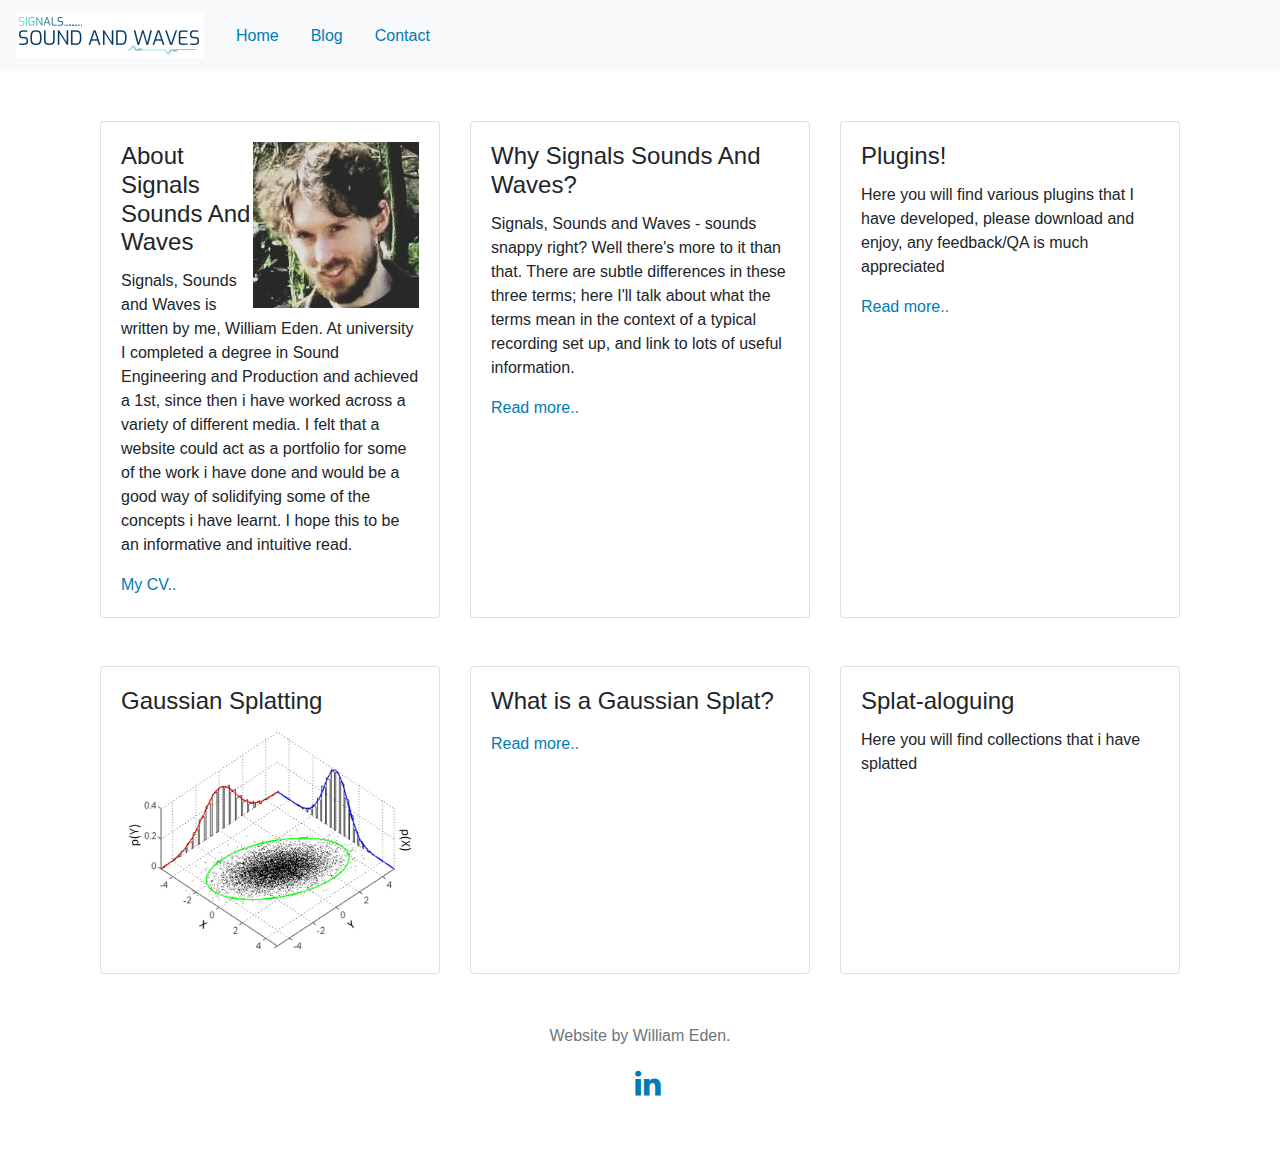
<file: index.html>
<html>

<head>
  <link rel="stylesheet" href="https://cdnjs.cloudflare.com/ajax/libs/font-awesome/4.7.0/css/font-awesome.min.css">
  <link rel="stylesheet" href="https://stackpath.bootstrapcdn.com/bootstrap/4.3.1/css/bootstrap.min.css"
    integrity="sha384-ggOyR0iXCbMQv3Xipma34MD+dH/1fQ784/j6cY/iJTQUOhcWr7x9JvoRxT2MZw1T" crossorigin="anonymous">
  <link rel="stylesheet" href="index.css">
  <meta name="viewport" content="initial-scale=1">
  <title>Signals Sounds and Waves</title>
</head>

<body>
  <nav class="navbar sticky-top navbar-expand-lg navbar-light bg-light">
    <a class="navbar-brand" href="index.html">
      <img src="Logo.jpeg" alt="Logo">
    </a>
    <button class="navbar-toggler" type="button" data-toggle="collapse" data-target="#navbarNav"
      aria-controls="navbarNav" aria-expanded="false" aria-label="Toggle navigation">
      <span class="navbar-toggler-icon"></span>
    </button>
    <div class="collapse navbar-collapse" id="navbarNav">
      <ul class="nav justify-content-end">
        <li class="nav-item active">
          <a class="nav-link" href="index.html">Home<span class="sr-only">(current)</span></a>
        </li>
        <li class="nav-item">
          <a class="nav-link" href="blog.html">Blog</a>
        </li>
        <li class="nav-item">
          <a class="nav-link" href="contact.html">Contact</a>
        </li>
      </ul>
    </div>
  </nav>


  <div class="container">

    <div class="card-deck mx-auto">

      <div class="card">
        <div class="card-body">
          <img src="wim_linkedin.jpeg" alt="Card image" style="float: right;">
          <h4 class="card-title">About Signals Sounds And Waves</h4>
          <p class="card-text">
            Signals, Sounds and Waves is written by me, William Eden. At university I completed a degree in Sound
            Engineering
            and Production and achieved a 1st, since then i have worked across a variety of different media. I felt that
            a website could act as a portfolio for some of the work i have done and
            would be a good way of solidifying some of the concepts i have learnt. I hope this to be an informative and
            intuitive read.</p>
          <a href="cv.html" class="card-link">My CV..</a>
        </div>
      </div>
      <div class="card">
        <div class="card-body">
          <h4 class="card-title">Why Signals Sounds And Waves?</h4>
          <p class="card-text">
            Signals, Sounds and Waves - sounds snappy right? Well there's more to it than that. There are subtle
            differences in these three terms; here I'll talk about what the terms mean in the context of a typical
            recording set up, and link to lots of useful information. </p>
          <a href="why.html" class="card-link">Read more..</a>
        </div>
      </div>
      <div class="card">
        <div class="card-body">
          <h4 class="card-title">Plugins!</h4>
          <p class="card-text">
            Here you will find various plugins that I have developed, please download and enjoy,
            any feedback/QA is much appreciated </p>
          <a href="plugins.html" class="card-link">Read more..</a>
        </div>
      </div>
    </div>

  <br></br>

    <div class="card-deck mx-auto">

      <div class="card">
        <div class="card-body">
          <h4 class="card-title">Gaussian Splatting</h4>
          <img src="Gaussian.png" alt="Card image" style="float:inline-end">
          <p class="card-text">
          </p>
        </div>
      </div>
      <div class="card">
        <div class="card-body">
          <h4 class="card-title">What is a Gaussian Splat?</h4>
          <p class="card-text">
          </p>
          <a href="GaussianSplatting.html" class="card-link">Read more..</a>
        </div>
      </div>
      <div class="card">
        <div class="card-body">
          <h4 class="card-title">Splat-aloguing</h4>
          <p class="card-text">
            Here you will find collections that i have splatted </p>
        </div>
      </div>
    </div>
  </div>

  <div class="container footer">
    <p class="text-muted" style="text-align: center;">
      Website by William Eden.<br />
      <a href="https://www.linkedin.com/in/william-eden-93bb91111/" class="fa fa-linkedin"></a>
    </p>

  </div>
  <script src="https://code.jquery.com/jquery-3.3.1.slim.min.js"
    integrity="sha384-q8i/X+965DzO0rT7abK41JStQIAqVgRVzpbzo5smXKp4YfRvH+8abtTE1Pi6jizo"
    crossorigin="anonymous"></script>
  <script src="https://cdn.jsdelivr.net/npm/popper.js@1.14.7/dist/umd/popper.min.js"
    integrity="sha384-UO2eT0CpHqdSJQ6hJty5KVphtPhzWj9WO1clHTMGa3JDZwrnQq4sF86dIHNDz0W1"
    crossorigin="anonymous"></script>
  <script src="https://cdn.jsdelivr.net/npm/bootstrap@4.3.1/dist/js/bootstrap.min.js"
    integrity="sha384-JjSmVgyd0p3pXB1rRibZUAYoIIy6OrQ6VrjIEaFf/nJGzIxFDsf4x0xIM+B07jRM"
    crossorigin="anonymous"></script>
</body>
</file>
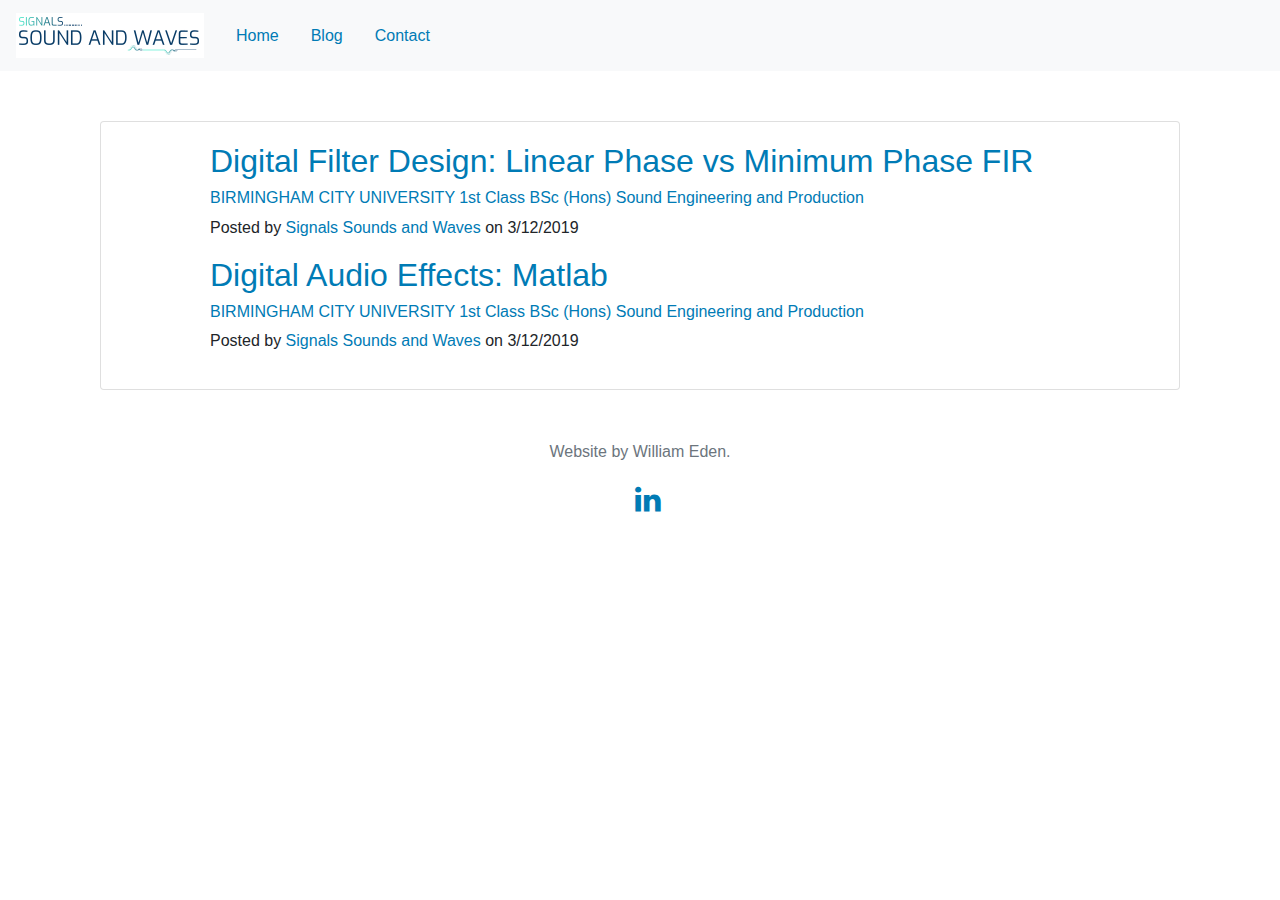
<file: blog.html>
<html>

<head>

    <link rel="stylesheet" href="https://cdnjs.cloudflare.com/ajax/libs/font-awesome/4.7.0/css/font-awesome.min.css">
    <link rel="stylesheet" href="https://stackpath.bootstrapcdn.com/bootstrap/4.3.1/css/bootstrap.min.css"
        integrity="sha384-ggOyR0iXCbMQv3Xipma34MD+dH/1fQ784/j6cY/iJTQUOhcWr7x9JvoRxT2MZw1T" crossorigin="anonymous">
    <link rel="stylesheet" href="index.css">
    <meta name="viewport" content="initial-scale=1">
    <title>Signals Sounds and Waves</title>
</head>

<body>

    <nav class="navbar navbar-expand-lg navbar-light bg-light">
        <a class="navbar-brand" href="index.html">
            <img src="Logo.jpeg" alt="Logo">
        </a>
        <button class="navbar-toggler" type="button" data-toggle="collapse" data-target="#navbarNav"
            aria-controls="navbarNav" aria-expanded="false" aria-label="Toggle navigation">
            <span class="navbar-toggler-icon"></span>
        </button>
        <div class="collapse navbar-collapse" id="navbarNav">
            <ul class="nav justify-content-end">
                <li class="nav-item">
                    <a class="nav-link" href="index.html">Home <span class="sr-only">(current)</span></a>
                </li>
                <li class="nav-item active">
                    <a class="nav-link" href="blog.html">Blog</a>
                </li>
                <li class="nav-item">
                    <a class="nav-link" href="contact.html">Contact</a>
                </li>
            </ul>
        </div>
    </nav>
    <div class="container">

        <div class="card-deck mx-auto">

            <div class="card">
                <div class="card-body">

                    <div class="row">
                        <div class="col-lg-10 col-md-10 mx-auto">
                            <div class="post-preview">
                                <a href="final_updated_9.23.pdf">
                                    <h2 class="post-title">
                                        Digital Filter Design: Linear Phase vs Minimum Phase FIR
                                    </h2>
                                    <h6 class="post-subtitle">
                                        BIRMINGHAM CITY UNIVERSITY
                                        1st Class BSc (Hons) Sound Engineering and Production
                                    </h6>
                                </a>
                                <p class="post-meta">Posted by
                                    <a href="#">Signals Sounds and Waves</a>
                                    on 3/12/2019
                                </p>
                            </div>
                        </div>
                        <div class="col-lg-10 col-md-10 mx-auto">
                            <div class="post-preview">
                                <a href="DAFX.html">
                                    <h2 class="post-title">
                                        Digital Audio Effects: Matlab
                                    </h2>
                                    <h6 class="post-subtitle">
                                        BIRMINGHAM CITY UNIVERSITY
                                        1st Class BSc (Hons) Sound Engineering and Production
                                    </h6>
                                </a>
                                <p class="post-meta">Posted by
                                    <a href="#">Signals Sounds and Waves</a>
                                    on 3/12/2019
                                </p>
                            </div>
                        </div>
                    </div>
                </div>
            </div>
        </div>

        <div class="container footer">
            <p class="text-muted" style="text-align: center;">
                Website by William Eden.<br />
                <a href="https://www.linkedin.com/in/william-eden-93bb91111/" class="fa fa-linkedin"></a>
            </p>

        </div>
        <script src="https://code.jquery.com/jquery-3.3.1.slim.min.js"
            integrity="sha384-q8i/X+965DzO0rT7abK41JStQIAqVgRVzpbzo5smXKp4YfRvH+8abtTE1Pi6jizo"
            crossorigin="anonymous"></script>
        <script src="https://cdn.jsdelivr.net/npm/popper.js@1.14.7/dist/umd/popper.min.js"
            integrity="sha384-UO2eT0CpHqdSJQ6hJty5KVphtPhzWj9WO1clHTMGa3JDZwrnQq4sF86dIHNDz0W1"
            crossorigin="anonymous"></script>
        <script src="https://cdn.jsdelivr.net/npm/bootstrap@4.3.1/dist/js/bootstrap.min.js"
            integrity="sha384-JjSmVgyd0p3pXB1rRibZUAYoIIy6OrQ6VrjIEaFf/nJGzIxFDsf4x0xIM+B07jRM"
            crossorigin="anonymous"></script>
</body>
</file>
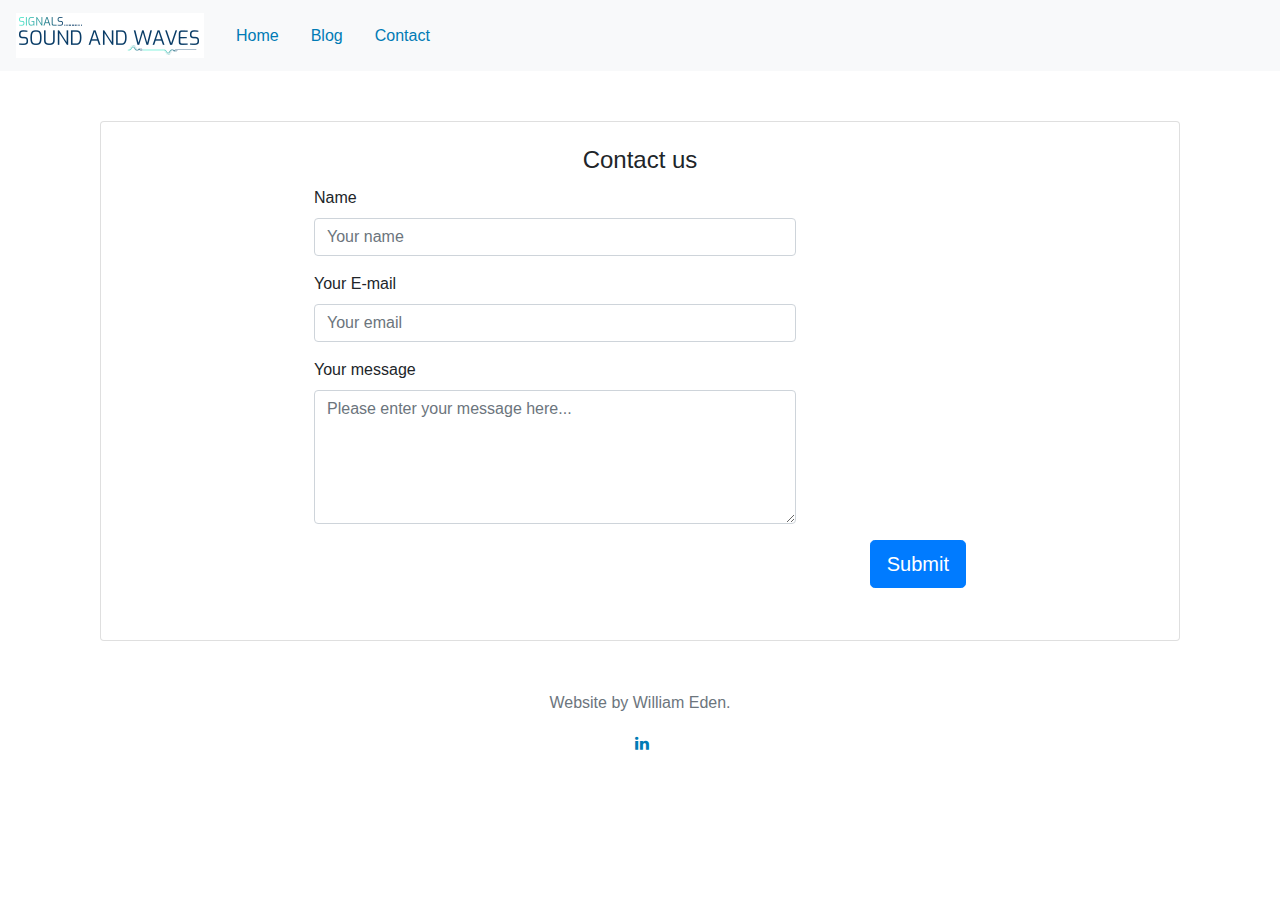
<file: contact.html>
<html>

<head>

    <link rel="stylesheet" href="index.css">
    <link rel="stylesheet" href="https://cdnjs.cloudflare.com/ajax/libs/font-awesome/4.7.0/css/font-awesome.min.css">
    <link rel="stylesheet" href="https://stackpath.bootstrapcdn.com/bootstrap/4.3.1/css/bootstrap.min.css"
        integrity="sha384-ggOyR0iXCbMQv3Xipma34MD+dH/1fQ784/j6cY/iJTQUOhcWr7x9JvoRxT2MZw1T" crossorigin="anonymous">
    <meta name="viewport" content="initial-scale=1">
    <title>Signals Sounds and Waves</title>
</head>

<body>

    <nav class="navbar navbar-expand-lg navbar-light bg-light">
        <a class="navbar-brand" href="index.html">
            <img src="Logo.jpeg" alt="Logo">
        </a>
        <button class="navbar-toggler" type="button" data-toggle="collapse" data-target="#navbarNav"
            aria-controls="navbarNav" aria-expanded="false" aria-label="Toggle navigation">
            <span class="navbar-toggler-icon"></span>
        </button>
        <div class="collapse navbar-collapse" id="navbarNav">
            <ul class="nav justify-content-end">
                <li class="nav-item">
                    <a class="nav-link" href="index.html">Home <span class="sr-only">(current)</span></a>
                </li>
                <li class="nav-item">
                    <a class="nav-link" href="blog.html">Blog</a>
                </li>
                <li class="nav-item active">
                    <a class="nav-link" href="contact.html">Contact</a>
                </li>
            </ul>
        </div>
    </nav>

    <div class="container">
        <div class="card-deck mx-auto">

            <div class="card">
                <div class="card-body">
                    <div class="row">
                        <div class="col-lg-8 offset-lg-2 col-md-10 mx-auto">
                            <div class="well well-sm">
                                <form class="form-horizontal" method="POST" action="https://formspree.io/xrgyjoqo">
                                    <fieldset>
                                        <legend class="text-center">Contact us</legend>

                                        <!-- Name input-->
                                        <div class="form-group">
                                            <label class="col-md-3 control-label" for="name">Name</label>
                                            <div class="col-md-9">
                                                <input id="name" name="name" type="text" placeholder="Your name"
                                                    class="form-control">
                                            </div>
                                        </div>

                                        <!-- Email input-->
                                        <div class="form-group">
                                            <label class="col-md-3 control-label" for="email">Your E-mail</label>
                                            <div class="col-md-9">
                                                <input id="email" name="email" type="text" placeholder="Your email"
                                                    class="form-control">
                                            </div>
                                        </div>

                                        <!-- Message body -->
                                        <div class="form-group">
                                            <label class="col-md-3 control-label" for="message">Your message</label>
                                            <div class="col-md-9">
                                                <textarea class="form-control" id="message" name="message"
                                                    placeholder="Please enter your message here..." rows="5"></textarea>
                                            </div>
                                        </div>

                                        <!-- Form actions -->
                                        <div class="form-group">
                                            <div class="col-md-12 text-right">
                                                <button type="submit" class="btn btn-primary btn-lg"
                                                    id="button">Submit</button>
                                            </div>
                                        </div>
                                    </fieldset>
                                </form>
                            </div>

                        </div>
                    </div>
                </div>
            </div>



            <div class="container footer">
                <p class="text-muted" style="text-align: center;">
                    Website by William Eden.<br />
                    <a href="https://www.linkedin.com/in/william-eden-93bb91111/" class="fa fa-linkedin"></a>
                </p>

            </div>
            <script src="https://code.jquery.com/jquery-3.3.1.slim.min.js"
                integrity="sha384-q8i/X+965DzO0rT7abK41JStQIAqVgRVzpbzo5smXKp4YfRvH+8abtTE1Pi6jizo"
                crossorigin="anonymous"></script>
            <script src="https://cdn.jsdelivr.net/npm/popper.js@1.14.7/dist/umd/popper.min.js"
                integrity="sha384-UO2eT0CpHqdSJQ6hJty5KVphtPhzWj9WO1clHTMGa3JDZwrnQq4sF86dIHNDz0W1"
                crossorigin="anonymous"></script>
            <script src="https://cdn.jsdelivr.net/npm/bootstrap@4.3.1/dist/js/bootstrap.min.js"
                integrity="sha384-JjSmVgyd0p3pXB1rRibZUAYoIIy6OrQ6VrjIEaFf/nJGzIxFDsf4x0xIM+B07jRM"
                crossorigin="anonymous"></script>
</body>
</file>
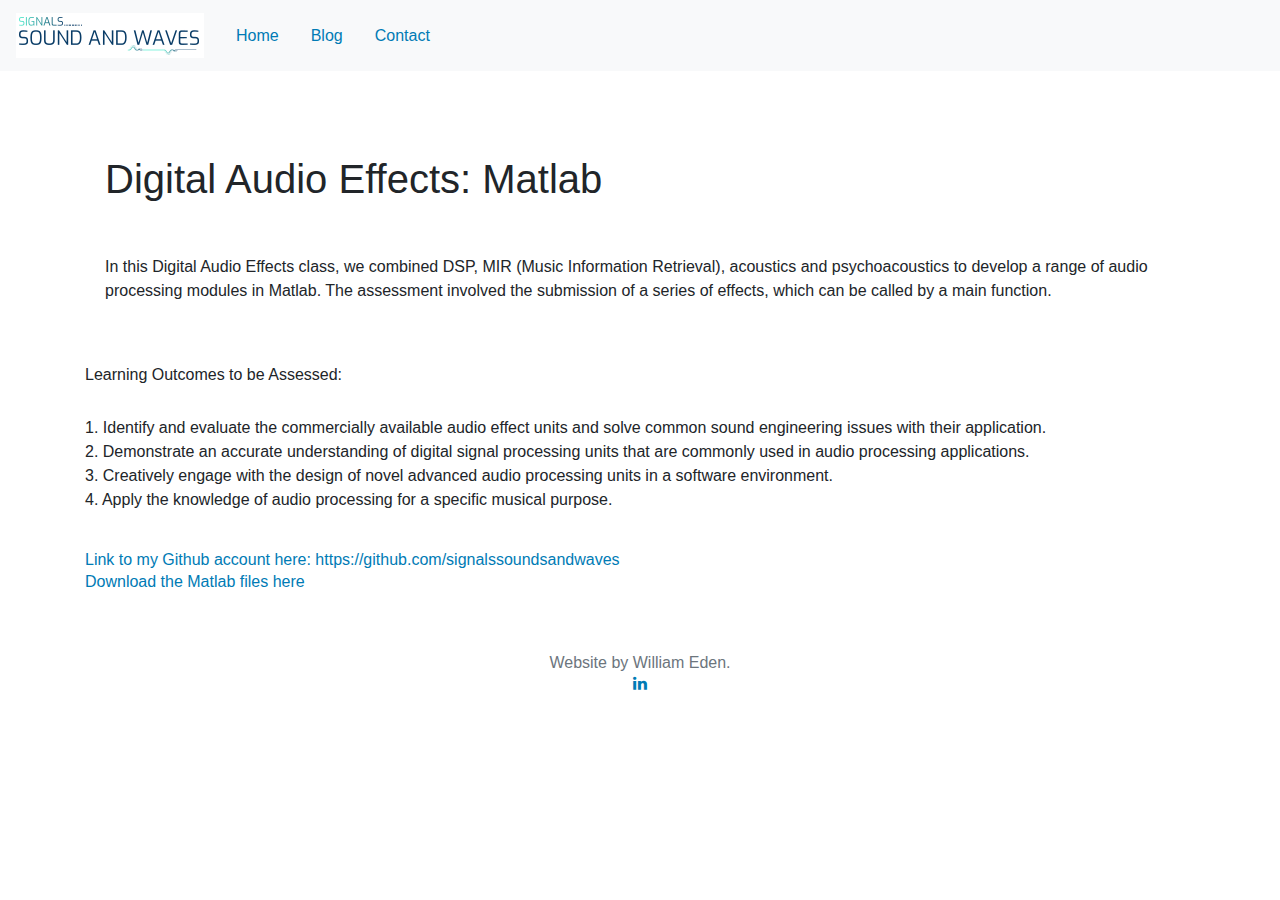
<file: DAFX.html>
<html>

<head>
    <link rel="stylesheet" href="why.css">
    <link rel="stylesheet" href="https://cdnjs.cloudflare.com/ajax/libs/font-awesome/4.7.0/css/font-awesome.min.css">
    <link rel="stylesheet" href="https://stackpath.bootstrapcdn.com/bootstrap/4.3.1/css/bootstrap.min.css"
        integrity="sha384-ggOyR0iXCbMQv3Xipma34MD+dH/1fQ784/j6cY/iJTQUOhcWr7x9JvoRxT2MZw1T" crossorigin="anonymous">

    <title>Digital Audio Effects: Matlab</title>
</head>

<body>

    <nav class="navbar navbar-expand-lg navbar-light bg-light">
        <a class="navbar-brand" href="#">
            <img src="Logo.jpeg" alt="Logo">
        </a>
        <button class="navbar-toggler" type="button" data-toggle="collapse" data-target="#navbarNav"
            aria-controls="navbarNav" aria-expanded="false" aria-label="Toggle navigation">
            <span class="navbar-toggler-icon"></span>
        </button>
        <div class="collapse navbar-collapse" id="navbarNav">
            <ul class="nav justify-content-end">
                <li class="nav-item">
                    <a class="nav-link" href="index.html">Home <span class="sr-only">(current)</span></a>
                </li>
                <li class="nav-item">
                    <a class="nav-link" href="blog.html">Blog</a>
                </li>
                <li class="nav-item">
                    <a class="nav-link" href="contact.html">Contact</a>
                </li>
            </ul>
        </div>
    </nav>

    <div class="container">

        <br>
        <h1>Digital Audio Effects: Matlab</h1>
        <br />
        <p>
            In this Digital Audio Effects class, we combined DSP, MIR (Music Information Retrieval), acoustics and psychoacoustics to develop a
            range of audio processing modules in Matlab. The assessment involved the submission of a series of
            effects, which can be called by a main function.
        </p>
        <p>
            <h6>Learning Outcomes to be Assessed:</h6>
            <br>
            1. Identify and evaluate the commercially available audio effect units and solve common sound engineering
            issues with their application.
            <br>
            2. Demonstrate an accurate understanding of digital signal processing units that are commonly used in audio
            processing applications.
            <br>
            3. Creatively engage with the design of novel advanced audio processing units in a software environment.
            <br>
            4. Apply the knowledge of audio processing for a specific musical purpose.
        </p>
        <a href= "https://github.com/signalssoundsandwaves">Link to my Github account here: https://github.com/signalssoundsandwaves</a>
        <a href="Matlab_FX.zip">
            <h6>Download the Matlab files here</h6>
        </a>

        <div class="container footer">
            <p class="text-muted" style="text-align: center;">
                Website by William Eden.<br />
                <a href="#" class="fa fa-linkedin"></a>
            </p>

        </div>


    </div>

</body>
</file>
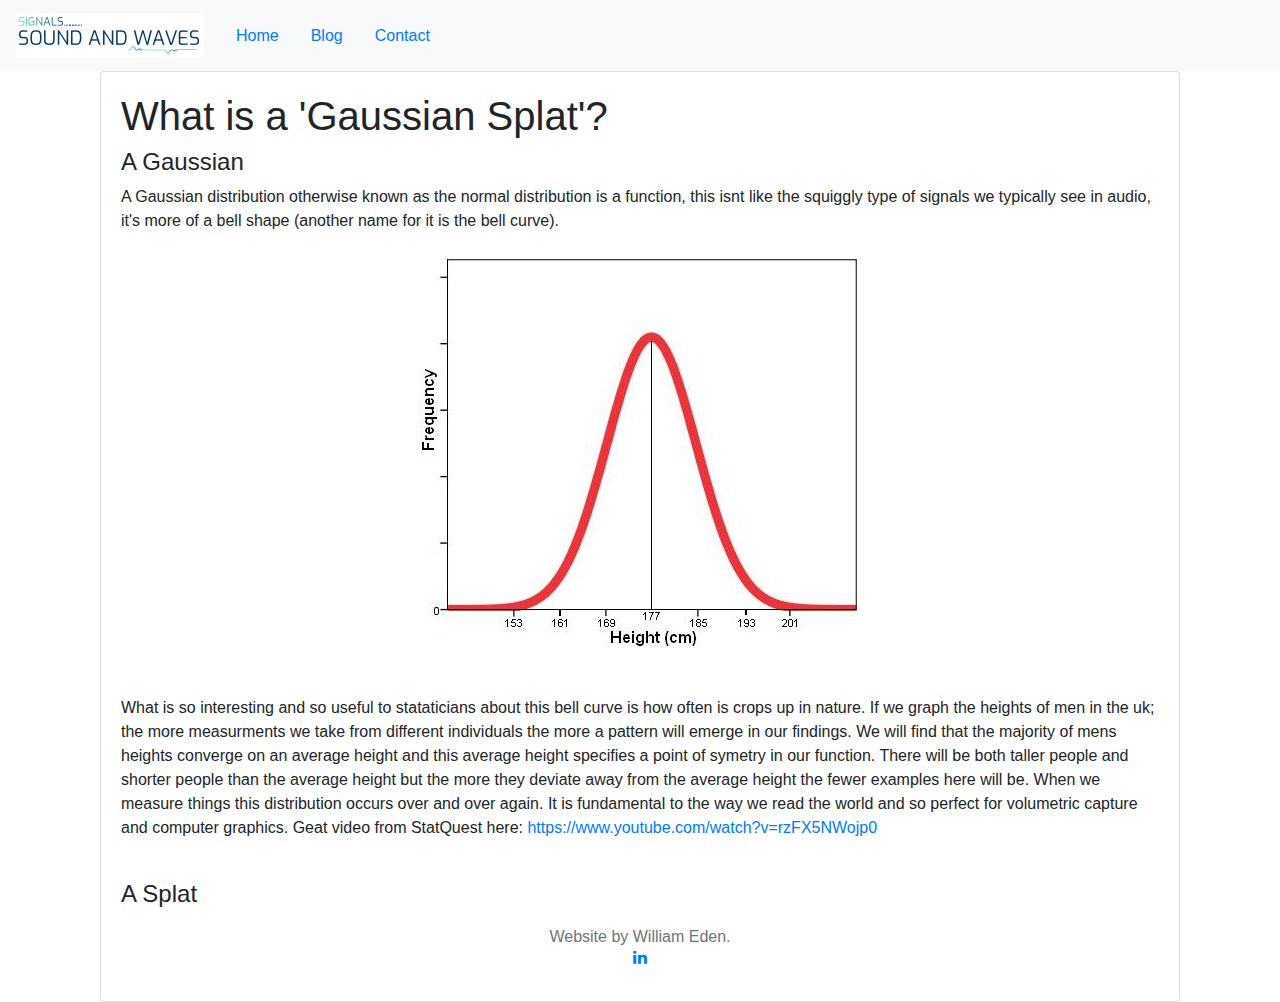
<file: GaussianSplatting.html>
<html></html>

<head>

    <link rel="stylesheet" href="https://cdnjs.cloudflare.com/ajax/libs/font-awesome/4.7.0/css/font-awesome.min.css">
    <link rel="stylesheet" href="https://stackpath.bootstrapcdn.com/bootstrap/4.3.1/css/bootstrap.min.css"
        integrity="sha384-ggOyR0iXCbMQv3Xipma34MD+dH/1fQ784/j6cY/iJTQUOhcWr7x9JvoRxT2MZw1T" crossorigin="anonymous">
    <link rel="stylesheet" href="GaussianSplattimg.css">
    <meta name="viewport" content="initial-scale=1">
    <title>Why Signals Sounds and Waves?</title>
</head>

<body>
    <nav class="navbar sticky-top navbar-expand-lg navbar-light bg-light">
        <a class="navbar-brand" href="index.html">
            <img src="Logo.jpeg" alt="Logo">
        </a>
        <button class="navbar-toggler" type="button" data-toggle="collapse" data-target="#navbarNav"
            aria-controls="navbarNav" aria-expanded="false" aria-label="Toggle navigation">
            <span class="navbar-toggler-icon"></span>
        </button>
        <div class="collapse navbar-collapse" id="navbarNav">
            <ul class="nav justify-content-end">
                <li class="nav-item">
                    <a class="nav-link" href="index.html">Home <span class="sr-only">(current)</span></a>
                </li>
                <li class="nav-item">
                    <a class="nav-link" href="blog.html">Blog</a>
                </li>
                <li class="nav-item">
                    <a class="nav-link" href="contact.html">Contact</a>
                </li>
            </ul>
        </div>
    </nav>

    <div class="container">

        <div class="card-deck mx-auto">

            <div class="card">
                <div class="card-body">
                    <h1>What is a 'Gaussian Splat'?</h1>
                    <h4>A Gaussian</h4>
                    <p> 
                        A Gaussian distribution otherwise known as the normal distribution is a function, this isnt like the squiggly type of signals we typically see in audio, 
                        it's more of a bell shape (another name for it is the bell curve).
                        <br>
                        <br>
                        <img src="normal_curve.jpg" alt="Card image" class="img-fluid">
                        <br>
                        <br> 
                        What is so interesting and so useful to stataticians about this bell curve is how often is crops up in nature. 
                        If we graph the heights of men in the uk; the more measurments we take from different individuals the more a pattern will emerge in our findings. We will find that the majority of 
                        mens heights converge on an average height and this average height specifies a point of symetry in our function. There will be both taller people and shorter people than the average 
                        height but the more they deviate away from the average height the fewer examples here will be. When we measure things this distribution occurs over and over again. 
                        It is fundamental to the way we read the world and so perfect for volumetric capture and computer graphics. Geat video from StatQuest here:
                        <a
                        href="https://www.youtube.com/watch?v=rzFX5NWojp0l">https://www.youtube.com/watch?v=rzFX5NWojp0</a>        
                        <br />
                        <br />
                    </p>


                    <h4>A Splat</h4>
                    <p>
                    </p>  

        <div class="container footer">
            <p class="text-muted" style="text-align: center;">
                Website by William Eden.<br />
                <a href="https://www.linkedin.com/in/william-eden-93bb91111/" class="fa fa-linkedin"></a>
            </p>

        </div>


    </div>
    <script src="https://code.jquery.com/jquery-3.3.1.slim.min.js" integrity="sha384-q8i/X+965DzO0rT7abK41JStQIAqVgRVzpbzo5smXKp4YfRvH+8abtTE1Pi6jizo" crossorigin="anonymous"></script>
    <script src="https://cdn.jsdelivr.net/npm/popper.js@1.14.7/dist/umd/popper.min.js" integrity="sha384-UO2eT0CpHqdSJQ6hJty5KVphtPhzWj9WO1clHTMGa3JDZwrnQq4sF86dIHNDz0W1" crossorigin="anonymous"></script>
    <script src="https://cdn.jsdelivr.net/npm/bootstrap@4.3.1/dist/js/bootstrap.min.js" integrity="sha384-JjSmVgyd0p3pXB1rRibZUAYoIIy6OrQ6VrjIEaFf/nJGzIxFDsf4x0xIM+B07jRM" crossorigin="anonymous"></script>
</body>
</file>
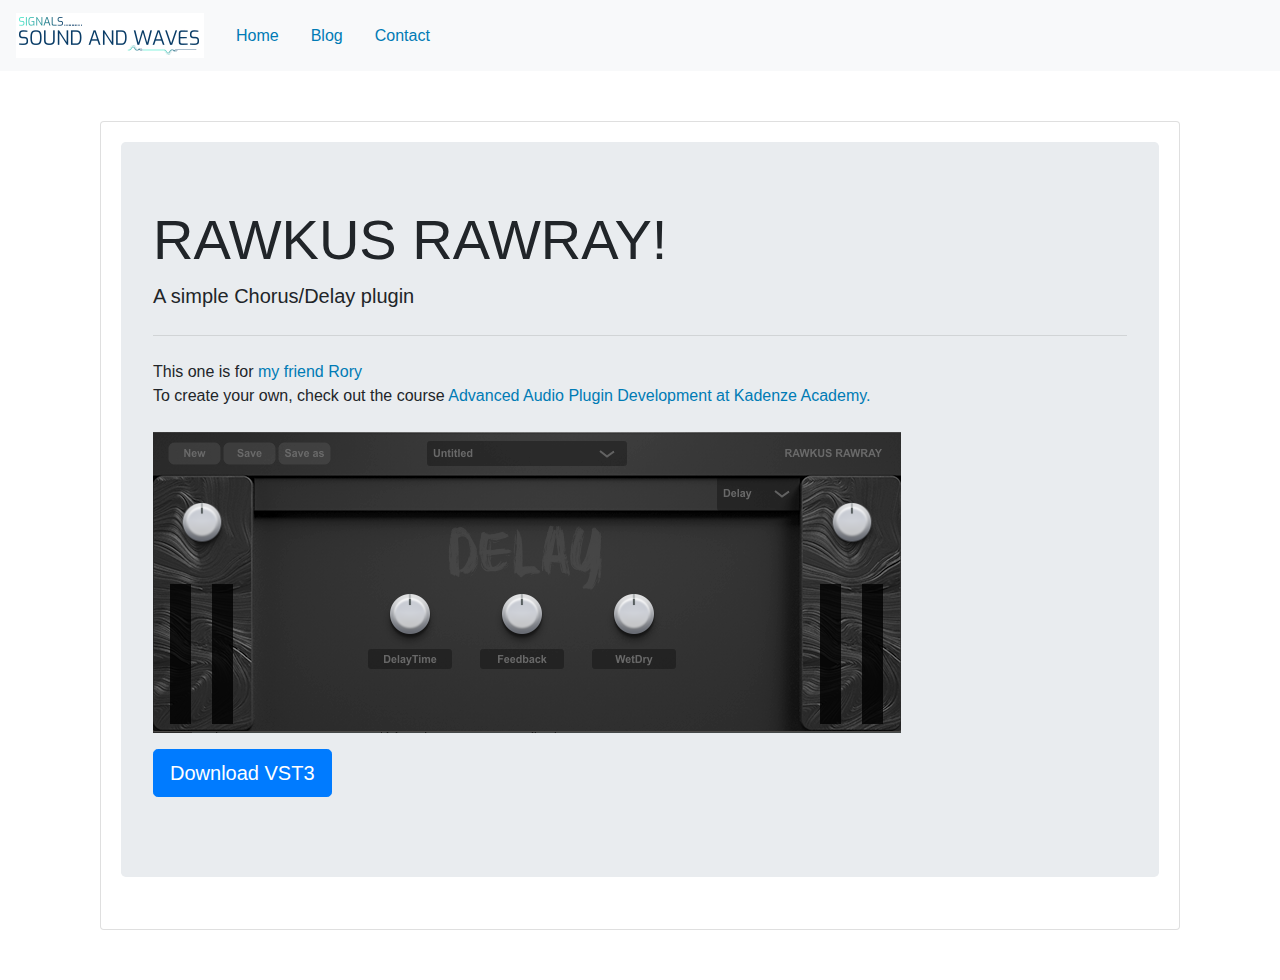
<file: plugins.html>
<html>

<head>
    <link rel="stylesheet" href="https://stackpath.bootstrapcdn.com/bootstrap/4.3.1/css/bootstrap.min.css"
        integrity="sha384-ggOyR0iXCbMQv3Xipma34MD+dH/1fQ784/j6cY/iJTQUOhcWr7x9JvoRxT2MZw1T" crossorigin="anonymous">
    <link rel="stylesheet" href="index.css">
    <meta name="viewport" content="initial-scale=1">
    <title>Plugins</title>
</head>

<body>
    <nav class="navbar navbar-expand-lg navbar-light bg-light">
        <a class="navbar-brand" href="index.html">
            <img src="Logo.jpeg" alt="Logo">
        </a>
        <button class="navbar-toggler" type="button" data-toggle="collapse" data-target="#navbarNav"
            aria-controls="navbarNav" aria-expanded="false" aria-label="Toggle navigation">
            <span class="navbar-toggler-icon"></span>
        </button>
        <div class="collapse navbar-collapse" id="navbarNav">
            <ul class="nav justify-content-end">
                <li class="nav-item active">
                    <a class="nav-link" href="index.html">Home<span class="sr-only">(current)</span></a>
                </li>
                <li class="nav-item">
                    <a class="nav-link" href="blog.html">Blog</a>
                </li>
                <li class="nav-item">
                    <a class="nav-link" href="contact.html">Contact</a>
                </li>
            </ul>
        </div>
    </nav>

    <div class="container">

        <div class="card-deck mx-auto">

            <div class="card">
                <div class="card-body">
                    <div class="jumbotron">
                        <h1 class="display-4">RAWKUS RAWRAY!</h1>
                        <p class="lead">A simple Chorus/Delay plugin</p>
                        <hr class="my-4">
                        <p> This one is for <a href="https://www.instagram.com/roryattwell/?hl=en-gb"> my friend Rory </a>
                            <br />
                            To create your own, check out the course <a href="https://www.kadenze.com/courses/advanced-audio-plugin-development/info"> Advanced Audio Plugin Development at Kadenze Academy. </a> 
                            <br />
                            <br />
                            <img src="RawkusRawray.png" class="img-fluid">
                        </p>
                        <p class="lead">
                          <a class="btn btn-primary btn-lg" href="RAWKUSRAWRAY.vst3" download role="button">Download VST3</a>
                        </p>
                      </div>


                </div>
            </div>
        </div>
    </div>
    <script src="https://code.jquery.com/jquery-3.3.1.slim.min.js"
        integrity="sha384-q8i/X+965DzO0rT7abK41JStQIAqVgRVzpbzo5smXKp4YfRvH+8abtTE1Pi6jizo"
        crossorigin="anonymous"></script>
    <script src="https://cdn.jsdelivr.net/npm/popper.js@1.14.7/dist/umd/popper.min.js"
        integrity="sha384-UO2eT0CpHqdSJQ6hJty5KVphtPhzWj9WO1clHTMGa3JDZwrnQq4sF86dIHNDz0W1"
        crossorigin="anonymous"></script>
    <script src="https://cdn.jsdelivr.net/npm/bootstrap@4.3.1/dist/js/bootstrap.min.js"
        integrity="sha384-JjSmVgyd0p3pXB1rRibZUAYoIIy6OrQ6VrjIEaFf/nJGzIxFDsf4x0xIM+B07jRM"
        crossorigin="anonymous"></script>
</body>
</file>
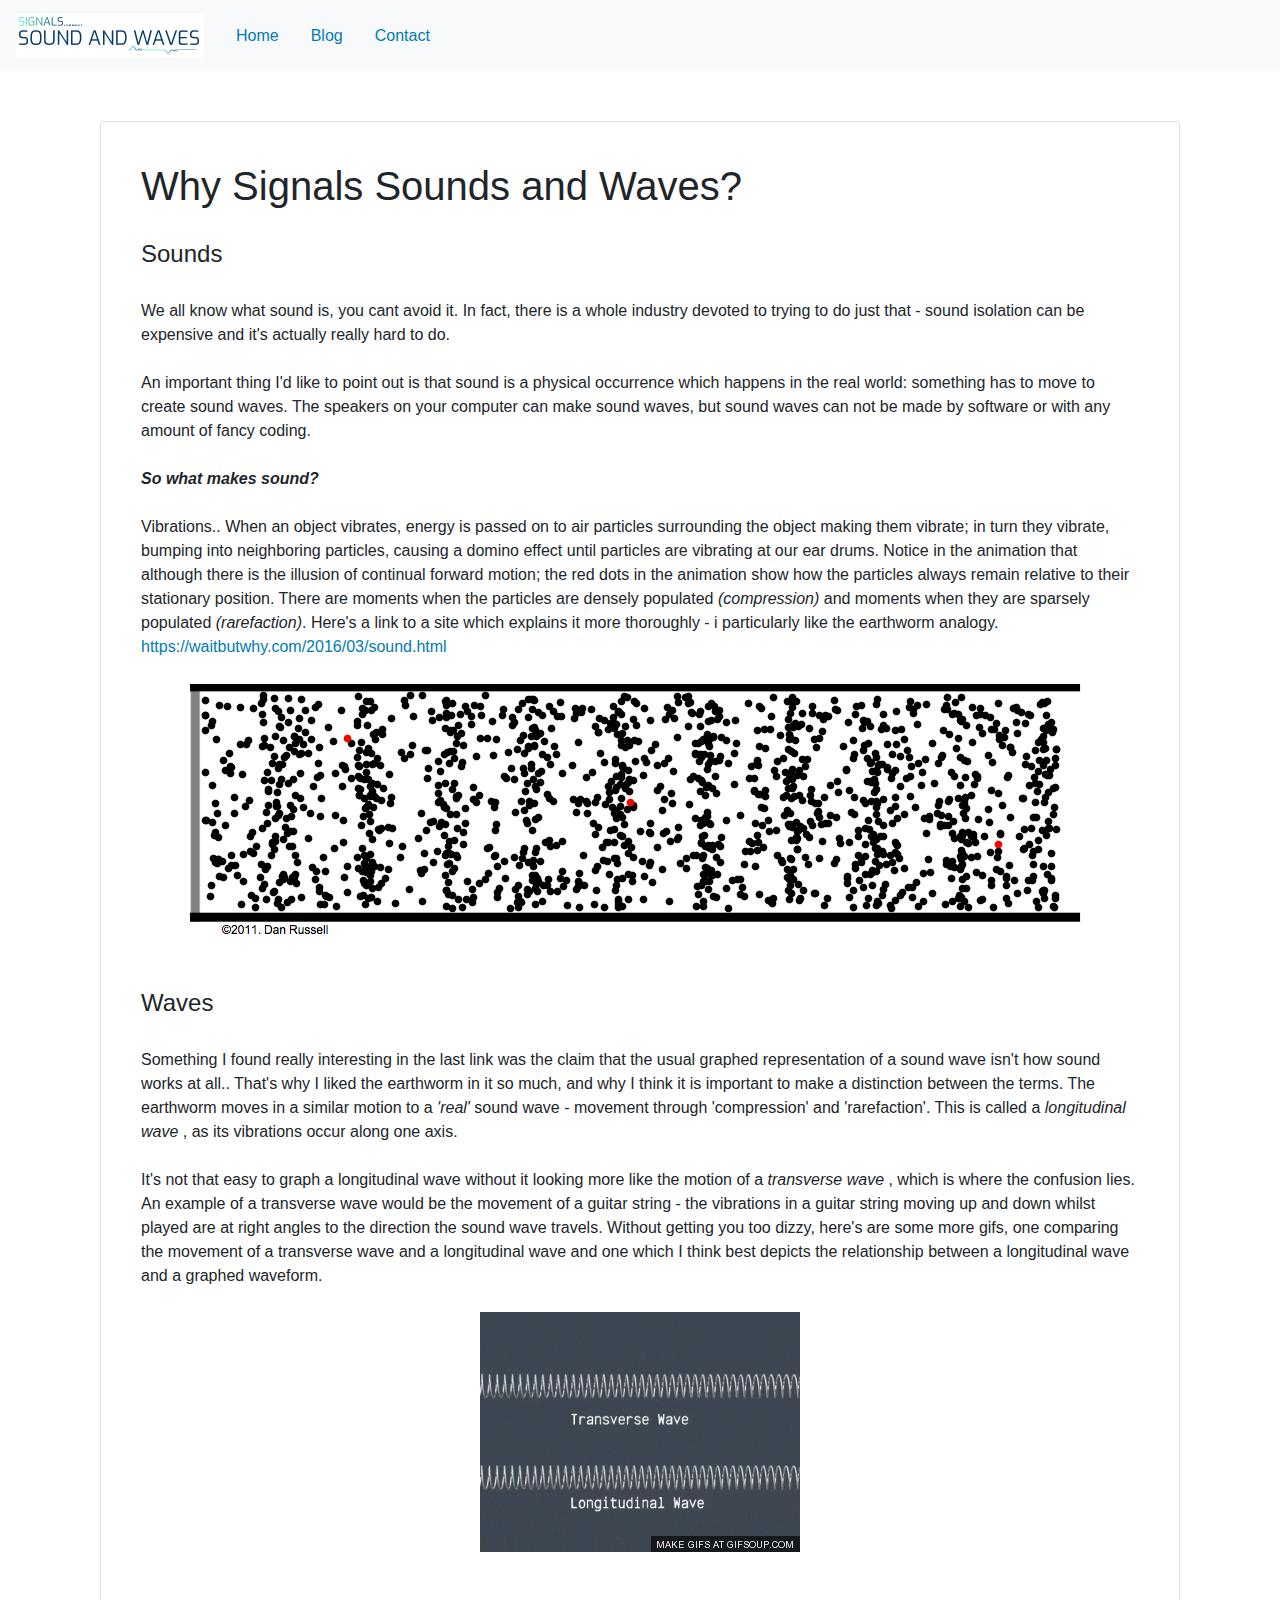
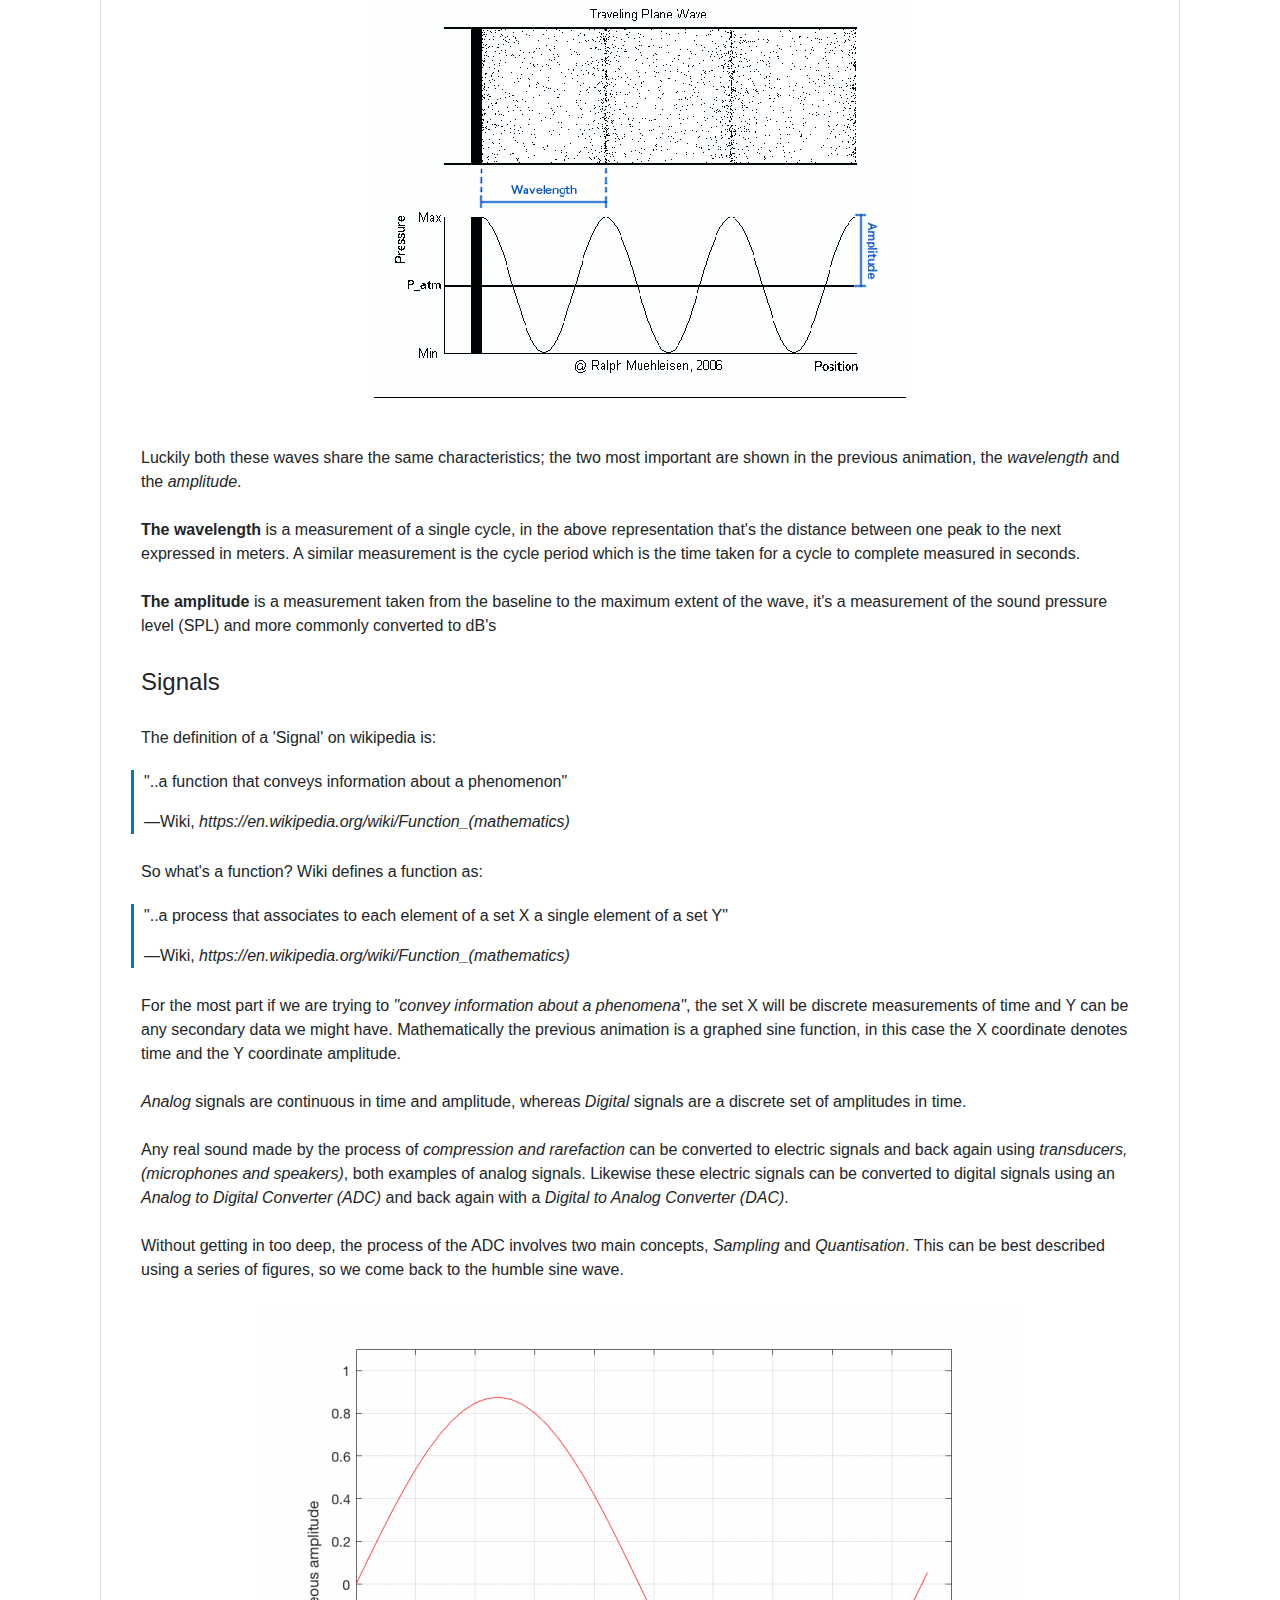
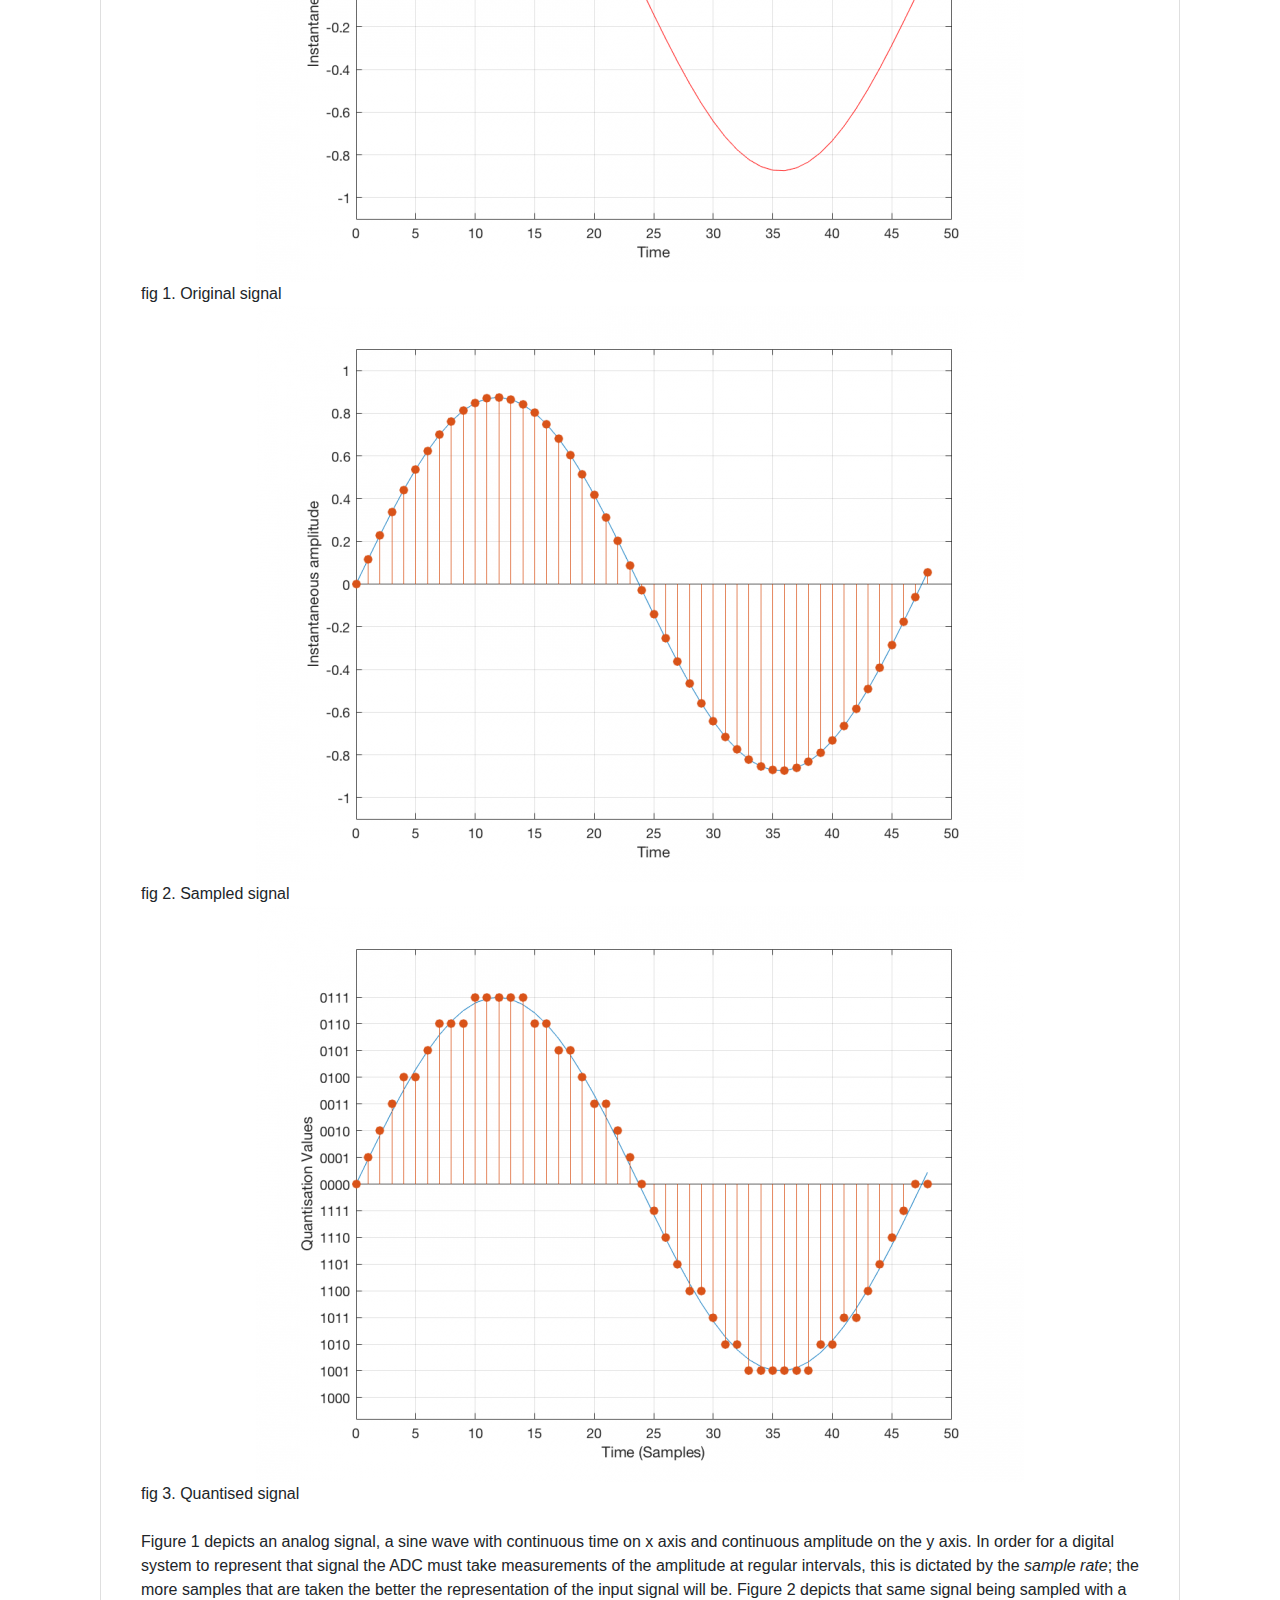
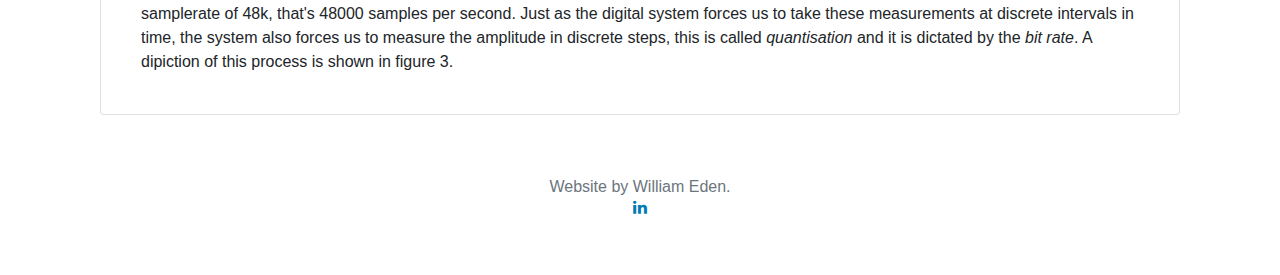
<file: why.html>
<html>

<head>

    <link rel="stylesheet" href="https://cdnjs.cloudflare.com/ajax/libs/font-awesome/4.7.0/css/font-awesome.min.css">
    <link rel="stylesheet" href="https://stackpath.bootstrapcdn.com/bootstrap/4.3.1/css/bootstrap.min.css"
        integrity="sha384-ggOyR0iXCbMQv3Xipma34MD+dH/1fQ784/j6cY/iJTQUOhcWr7x9JvoRxT2MZw1T" crossorigin="anonymous">
    <link rel="stylesheet" href="why.css">
    <meta name="viewport" content="initial-scale=1">
    <title>Why Signals Sounds and Waves?</title>
</head>

<body>
    <nav class="navbar sticky-top navbar-expand-lg navbar-light bg-light">
        <a class="navbar-brand" href="index.html">
            <img src="Logo.jpeg" alt="Logo">
        </a>
        <button class="navbar-toggler" type="button" data-toggle="collapse" data-target="#navbarNav"
            aria-controls="navbarNav" aria-expanded="false" aria-label="Toggle navigation">
            <span class="navbar-toggler-icon"></span>
        </button>
        <div class="collapse navbar-collapse" id="navbarNav">
            <ul class="nav justify-content-end">
                <li class="nav-item">
                    <a class="nav-link" href="index.html">Home <span class="sr-only">(current)</span></a>
                </li>
                <li class="nav-item">
                    <a class="nav-link" href="blog.html">Blog</a>
                </li>
                <li class="nav-item">
                    <a class="nav-link" href="contact.html">Contact</a>
                </li>
            </ul>
        </div>
    </nav>

    <div class="container">

        <div class="card-deck mx-auto">

            <div class="card">
                <div class="card-body">
                    <h1>Why Signals Sounds and Waves?</h1>
                    <h4>Sounds</h4>
                    <p>
                        We all know what sound is, you cant avoid it. In fact, there is a whole industry devoted to
                        trying to do
                        just that - sound isolation can be expensive and it's actually really hard to do.
                        <br />
                        <br />
                        An important thing I'd like to point out is that sound is a physical occurrence which happens in
                        the real
                        world: something has to move to create sound waves. The speakers on your computer can make sound
                        waves, but
                        sound
                        waves can not be made by software or with any amount of fancy coding.
                        <br />
                        <br />
                        <strong><cite>So what makes sound?</cite></strong>
                        <br />
                        <br />
                        Vibrations.. When an object vibrates, energy is passed on to air particles surrounding the
                        object making
                        them vibrate; in turn they vibrate, bumping into neighboring particles, causing a domino effect
                        until
                        particles are vibrating at our ear drums. Notice in the animation that although there is the
                        illusion of
                        continual forward motion; the red dots in the animation show how the particles always remain
                        relative to
                        their stationary position. There are moments when the particles are densely populated
                        <cite>(compression)</cite> and
                        moments when they are sparsely populated <cite>(rarefaction)</cite>. Here's a link to a site
                        which explains
                        it more
                        thoroughly - i particularly like the earthworm analogy.
                        <a
                            href="https://waitbutwhy.com/2016/03/sound.html">https://waitbutwhy.com/2016/03/sound.html</a>
                        <img src="red-dot.gif" id="reddot" class="img-fluid"></img>
                    </p>


                    <h4>Waves</h4>
                    <p>
                        Something I found really interesting in the last link was the claim that the usual graphed
                        representation of
                        a sound wave isn't how sound works at all.. That's why I liked the earthworm in it so much, and
                        why I think
                        it is important to make a distinction between the terms. The earthworm moves in a similar motion
                        to a
                        <cite>'real'</cite>
                        sound wave - movement through 'compression' and 'rarefaction'. This is called a
                        <cite>longitudinal
                            wave</cite> , as its
                        vibrations occur along one axis.
                        <br>
                        <br>
                        It's not that easy to graph a longitudinal wave without it looking more like the motion of a
                        <cite>transverse wave</cite>
                        , which is where the confusion lies. An example of a transverse wave would be the movement of a
                        guitar
                        string - the vibrations in a guitar string moving up and down whilst played are at right angles
                        to the
                        direction the sound wave travels. Without getting you too dizzy, here's are some more gifs, one
                        comparing
                        the movement of a transverse wave and a longitudinal wave and one which I think best depicts the
                        relationship between a longitudinal wave and a graphed waveform.
                        <br>
                        <br>
                        <img src="slinky.gif" id="slinky" class="img-fluid"></img>
                        <br>
                        <br>
                        <img src="planewave_modified_todouble1.gif" id="wave" class="img-fluid"></img>
                        <br>
                        <br>
                        Luckily both these waves share the same characteristics; the two most important are shown in the
                        previous animation, the <cite>wavelength</cite> and the <cite>amplitude</cite>.
                        <br>
                        <br>
                        <strong>The wavelength</strong> is a measurement of a single cycle, in the above representation
                        that's the
                        distance
                        between one peak to the next expressed in meters. A similar measurement is the cycle period
                        which is the
                        time taken for a cycle to complete measured in seconds.
                        <br>
                        <br>
                        <strong>The amplitude</strong> is a measurement taken from the baseline to the maximum extent of
                        the wave,
                        it's
                        a
                        measurement of the sound pressure level (SPL) and more commonly converted to dB's
                    </p>

                    <h4>Signals</h4>
                    <p>
                        The definition of a 'Signal' on wikipedia is:
                    </p>
                    <figure>
                        <blockquote
                            cite="https://en.wikipedia.org/wiki/Signal#:~:text=In%20signal%20processing%2C%20a%20signal,radar%20as%20examples%20of%20signal">
                            "..a function that conveys information about a phenomenon"
                        </blockquote>
                        <figcaption>—Wiki, <cite>https://en.wikipedia.org/wiki/Function_(mathematics)</cite>
                        </figcaption>
                    </figure>
                    <p>
                        So what's a function? Wiki defines a function as:
                    </p>
                    <figure>
                        <blockquote
                            cite="https://en.wikipedia.org/wiki/Signal#:~:text=In%20signal%20processing%2C%20a%20signal,radar%20as%20examples%20of%20signal">
                            "..a process that associates to each element of a set X a single element of a set Y"
                        </blockquote>
                        <figcaption>—Wiki, <cite>https://en.wikipedia.org/wiki/Function_(mathematics)</cite>
                        </figcaption>
                    </figure>
                    <p>
                        For the most part if we are trying to <cite>"convey information about a phenomena"</cite>, the
                        set X will be
                        discrete measurements of time and Y can be any
                        secondary data we might have. Mathematically the previous animation is a graphed sine function,
                        in this case
                        the X coordinate denotes time and the Y
                        coordinate amplitude.


                        <br>
                        <br>
                        <cite>Analog</cite> signals are continuous in time and amplitude, whereas <cite>Digital</cite>
                        signals are a
                        discrete set of amplitudes in time.
                        <br>
                        <br>
                        Any real sound made by the process of <cite>compression and rarefaction</cite> can be converted
                        to electric
                        signals and back again using
                        <cite>transducers, (microphones and speakers)</cite>, both examples of analog signals. Likewise
                        these
                        electric signals can be converted to
                        digital signals using an <cite>Analog to Digital Converter (ADC)</cite> and back again with a
                        <cite>Digital
                            to Analog Converter (DAC)</cite>.
                        <br>
                        <br>
                        Without getting in too deep, the process of the ADC involves two main concepts,
                        <cite>Sampling</cite> and
                        <cite>Quantisation</cite>.
                        This can be best described using a series of figures, so we come back to the humble sine wave.
                        <br>
                        <br>
                        <img src="original_signal-768x576.png" id="original_signal" class="img-fluid">fig 1. Original signal</img>
                        <img src="time_sampled_signal-768x576.png" id="time_sampled_signal" class="img-fluid">fig 2. Sampled signal</img>
                        <img src="quantised_signal_time-768x576.png" id="quantised_signal_time" class="img-fluid">fig 3. Quantised
                        signal</img>
                        <br>
                        <br>
                        Figure 1 depicts an analog signal, a sine wave with continuous time on x axis and continuous
                        amplitude on
                        the y axis. In order for a digital system to represent that signal the ADC
                        must take measurements of the amplitude at regular intervals, this is dictated by the
                        <cite>sample
                            rate</cite>; the more samples that are taken the better the representation of the input
                        signal will be.
                        Figure 2 depicts that same signal being sampled with a samplerate of 48k, that's 48000 samples
                        per second.
                        Just as the digital system forces us to take these measurements at discrete intervals in time,
                        the system
                        also forces us to measure the amplitude in discrete steps, this is called
                        <cite>quantisation</cite> and it
                        is dictated by the <cite>bit rate</cite>. A dipiction of this process is shown in figure 3.
                    </p>
                </div>
            </div>
        </div>

        <div class="container footer">
            <p class="text-muted" style="text-align: center;">
                Website by William Eden.<br />
                <a href="https://www.linkedin.com/in/william-eden-93bb91111/" class="fa fa-linkedin"></a>
            </p>

        </div>


    </div>
    <script src="https://code.jquery.com/jquery-3.3.1.slim.min.js" integrity="sha384-q8i/X+965DzO0rT7abK41JStQIAqVgRVzpbzo5smXKp4YfRvH+8abtTE1Pi6jizo" crossorigin="anonymous"></script>
    <script src="https://cdn.jsdelivr.net/npm/popper.js@1.14.7/dist/umd/popper.min.js" integrity="sha384-UO2eT0CpHqdSJQ6hJty5KVphtPhzWj9WO1clHTMGa3JDZwrnQq4sF86dIHNDz0W1" crossorigin="anonymous"></script>
    <script src="https://cdn.jsdelivr.net/npm/bootstrap@4.3.1/dist/js/bootstrap.min.js" integrity="sha384-JjSmVgyd0p3pXB1rRibZUAYoIIy6OrQ6VrjIEaFf/nJGzIxFDsf4x0xIM+B07jRM" crossorigin="anonymous"></script>
</body>
</file>
<file: index.css>
/* Style all font awesome icons */
.fa {
  padding: 20px;
  font-size: 30px;
  width: 50px;
  text-align: center;
  text-decoration: none;
}

/* Add a hover effect if you want */
.fa:hover {
  opacity: 0.7;
}

/* Set a specific color for each brand */

/* Facebook */
.fa-linkedin {
  color: #007bb5;
}

div a {
  color: #007bb5;
}

.container {
  margin-top: 50px;
  margin-bottom: 50px;
}
img {
  max-width: 100%; /* Ensures image doesn't exceed the container's width */
  height: auto;    /* Maintains the image's aspect ratio */
  /*display: block;  /* Removes the bottom space below images (optional) */
  object-fit: cover; /* Optionally ensures the image fits within the container (for cropped images) */
}
</file>
<file: why.css>
#reddot{
    display: block;
    margin-left: auto; 
    margin-right: auto;
}

#slinky{
    display: block;
    margin-left: auto; 
    margin-right: auto;
}

#wave{
    display: block;margin-left: auto; margin-right: auto;
}
div a{
    color: #007bb5;
}

#original_signal{
    display: block;
    margin-left: auto; 
    margin-right: auto;
}

#time_sampled_signal{
    display: block;
    margin-left: auto; 
    margin-right: auto;
}

#quantised_signal_time{
    display: block;
    margin-left: auto; 
    margin-right: auto;
}

p{
    margin: 10px;
    padding: 10px;
}

h4, h1{
    margin: 10px;
    padding: 10px;
}

figure{
   
    display: block;
    border-left: 3px solid #007bb5;
    padding-left: 10px;
    margin-left: 10px;
}

.container {
    margin-top: 50px;
    margin-bottom: 50px;
  }
</file>
<file: GaussianSplattimg.css>
img{
    display: block;
    margin-left: auto; 
    margin-right: auto;
}
</file>
